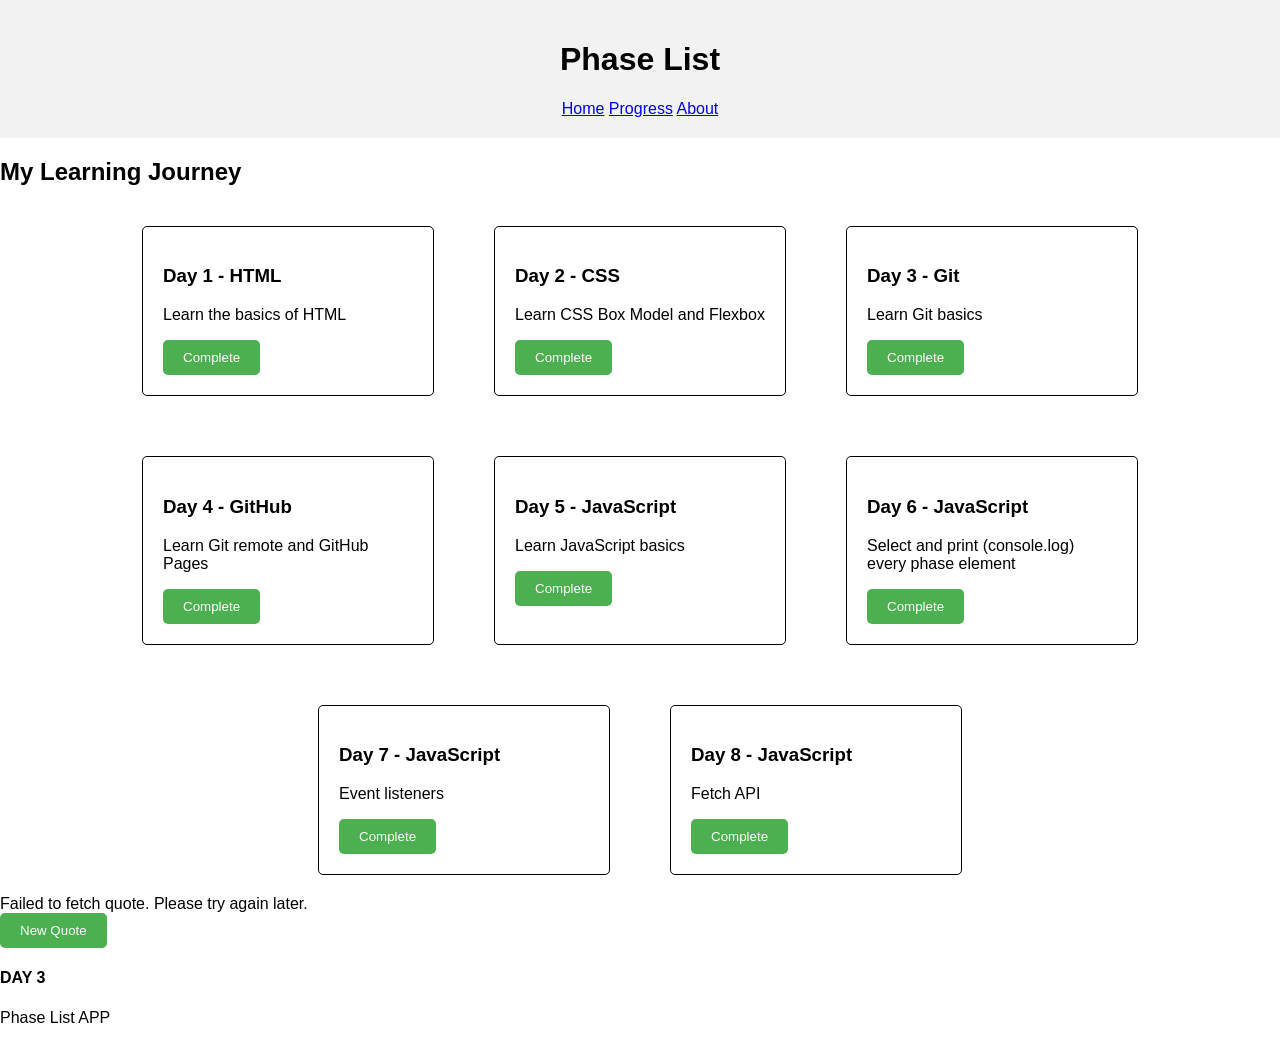
<file: index.html>
<!DOCTYPE html>
<html lang="en">
<head>
    <meta charset="UTF-8">
    <meta name="viewport" content="width=device-width, initial-scale=1.0">
    <link rel="stylesheet" href="main.css">
    <link rel="stylesheet" href="index.css">
    <title>Phase List</title>
</head>
<body>
    <header>
        <h1>Phase List</h1>
    <nav>
        <a href="#">Home</a>
        <a href="#">Progress</a>
        <a href="#">About</a>
    </nav>    
    </header>

    <main>
        <section>
            <h2>My Learning Journey</h2>
            <div class="phase-list" id="phase-list"></div>
        </section>
    </main>  
    
    <div id="quote">
        loading...
    </div>
    <button id="new-quote">New Quote</button>
          
    <footer>
        <h4>DAY 3</h4>
        <p>Phase List APP</p>
    </footer>
    <script src="script.js"></script>
</body>

</html>
</file>
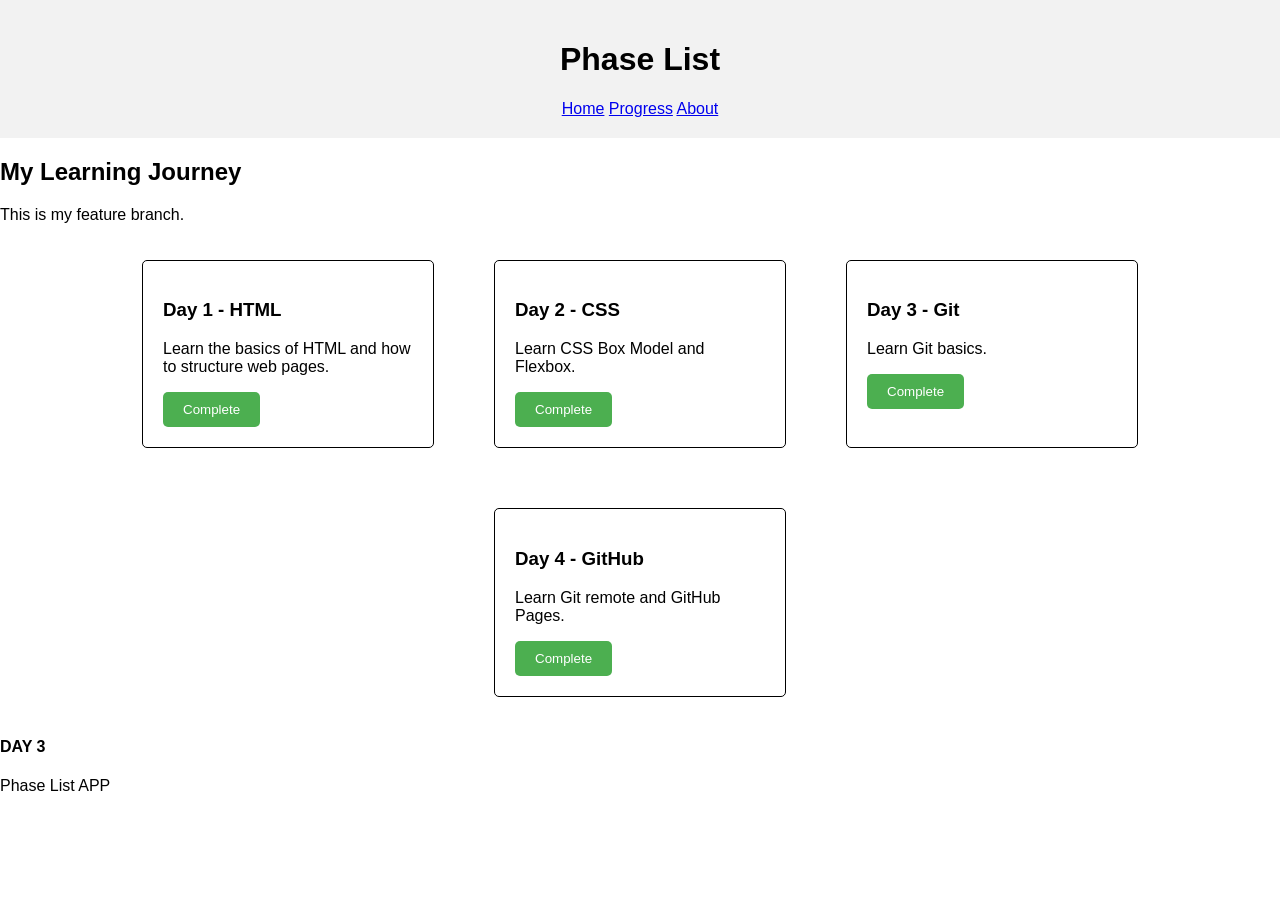
<file: Day1/index.html>
<!DOCTYPE html>
<html lang="en">
<head>
    <meta charset="UTF-8">
    <meta name="viewport" content="width=device-width, initial-scale=1.0">
    <link rel="stylesheet" href="main.css">
    <title>Phase List</title>
</head>
<body>
    <header>
        <h1>Phase List</h1>
    <nav>
        <a href="#">Home</a>
        <a href="#">Progress</a>
        <a href="#">About</a>
    </nav>    
    </header>

    <main>
        <section>
            <h2>My Learning Journey</h2>
            <p>This is my feature branch.</p>
            <div class="phase-list">
                <div class="phase-item">
                    <h3>Day 1 - HTML</h3>
                    <p>Learn the basics of HTML and how to structure web pages.</p>
                    <button>Complete</button>
                </div>
                <div class="phase-item">
                    <h3>Day 2 - CSS</h3>
                    <p>Learn CSS Box Model and Flexbox.</p>
                    <button>Complete</button>
                </div>
                <div class="phase-item">
                    <h3>Day 3 - Git</h3>
                    <p>Learn Git basics.</p>
                    <button>Complete</button>
                </div>
                <div class="phase-item">
                    <h3>Day 4 - GitHub</h3>
                    <p>Learn Git remote and GitHub Pages.</p>
                    <button>Complete</button>
                </div>
            </div>
        </section>
    </main>  
          
    <footer>
        <h4>DAY 3</h4>
        <p>Phase List APP</p>
    </footer>
</body>

</html>
</file>
<file: main.css>
body{
    font-family: Arial, sans-serif;
    margin: 0;
    padding: 0; 
}

header{
    background-color: #f2f2f2;
    padding: 20px;
    text-align: center;
}

.phase-list{
    display: flex;
    flex-wrap: wrap;
    gap: 20px;
    justify-content: center;
}

.phase-item{
    width: 250px;
    padding: 20px;
    margin: 20px;
    border: 1px solid black;
    border-radius: 5px;
    transition: transform 0.3s ease;
}

.phase-item:hover {
    transform: translateY(-10px);
}

button{
    background-color: #4CAF50;
    color: white;
    border: none;
    padding: 10px 20px;
    cursor: pointer;
    border-radius: 5px;
}

.complete-btn {
    transition: 0.3s;
}

.complete-btn:hover {
    transform: scale(1.1);
}

.completed {
    background-color: lightgreen;
    opacity: 0.7;
}

.completed h3 {
    text-decoration: line-through;
}
</file>
<file: index.css>
@keyframes fadeIn {
    from {
        opacity: 0;
        transform: translateY(20px);
    }

    to {
        opacity: 1;
        transform: translateY(0);
    }
}

.phase-item {
    animation: fadeIn 0.6s ease;
}
</file>
<file: Day1/main.css>
body{
    font-family: Arial, sans-serif;
    margin: 0;
    padding: 0; 
}

header{
    background-color: #f2f2f2;
    padding: 20px;
    text-align: center;
}

.phase-list{
    display: flex;
    flex-wrap: wrap;
    gap: 20px;
    justify-content: center;
}

.phase-item{
    width: 250px;
    padding: 20px;
    margin: 20px;
    border: 1px solid black;
    border-radius: 5px;
}
button{
    background-color: #4CAF50;
    color: white;
    border: none;
    padding: 10px 20px;
    cursor: pointer;
    border-radius: 5px;
}
</file>
